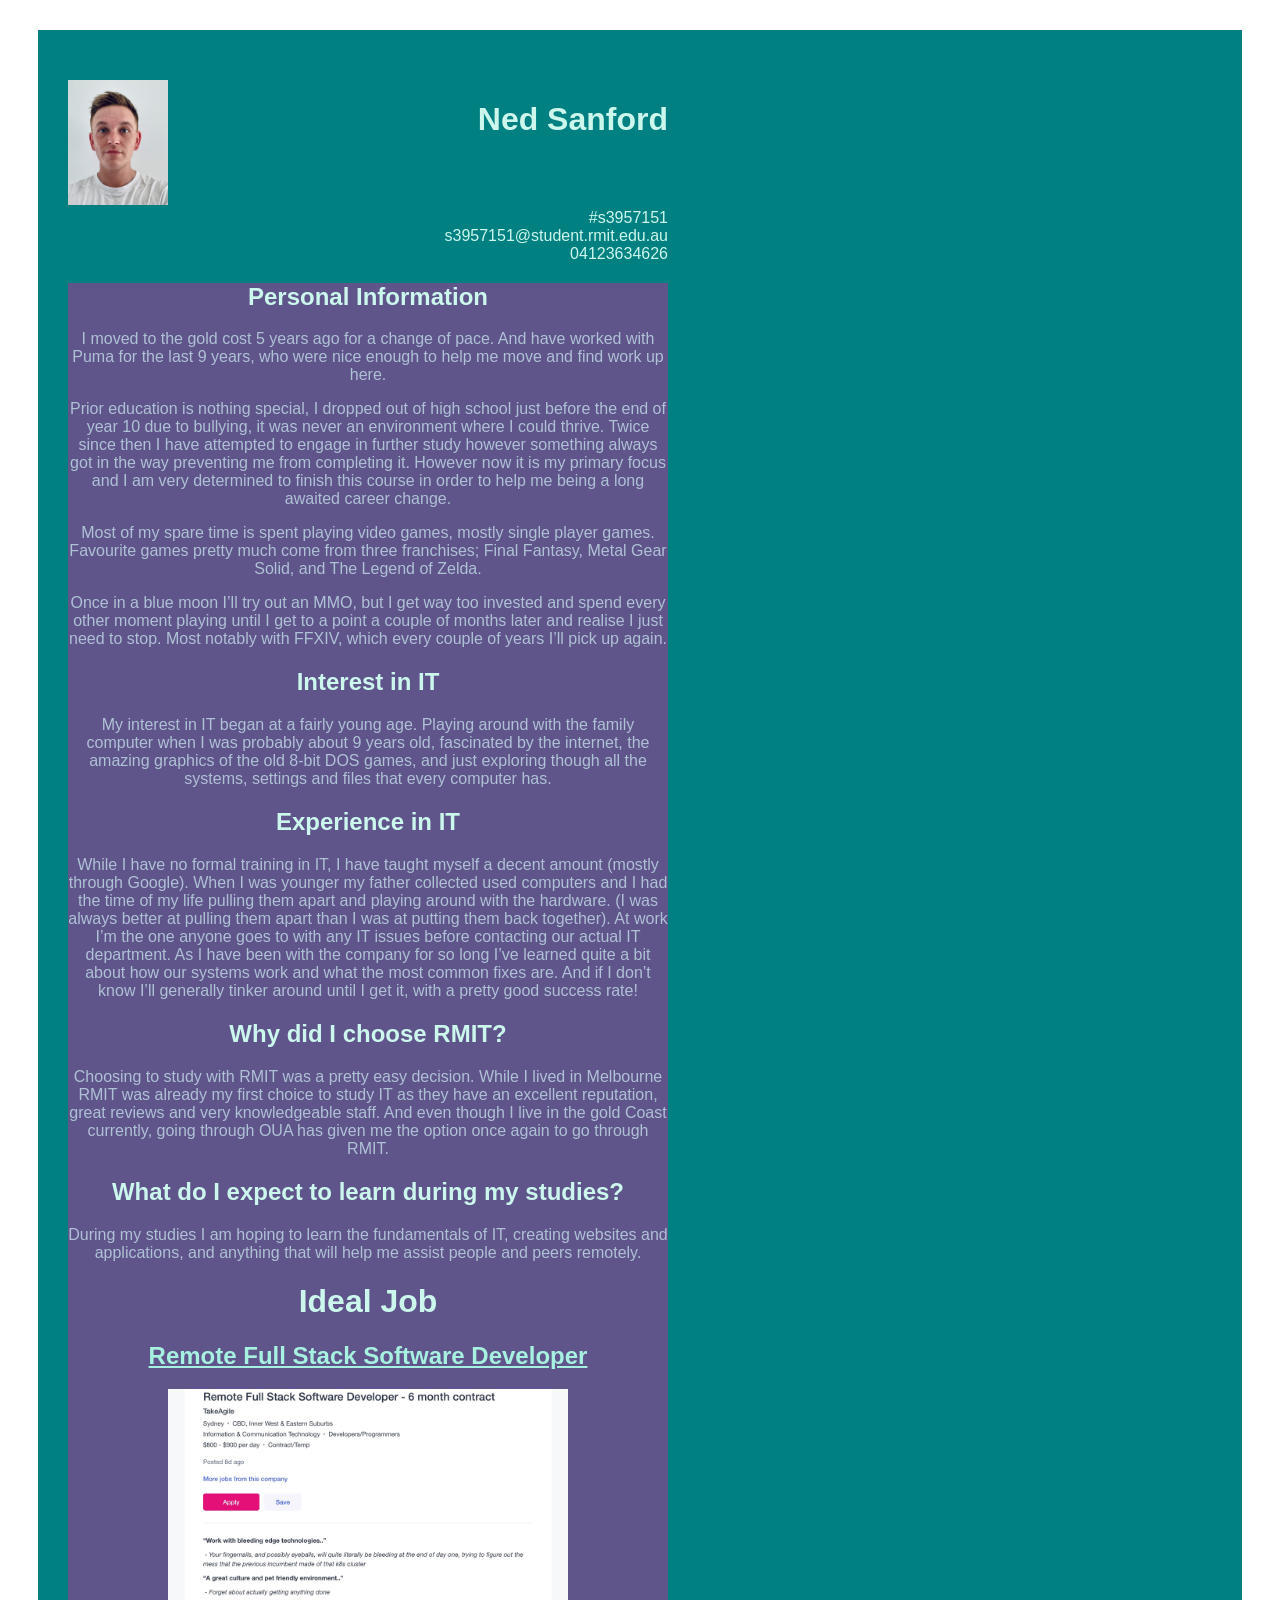
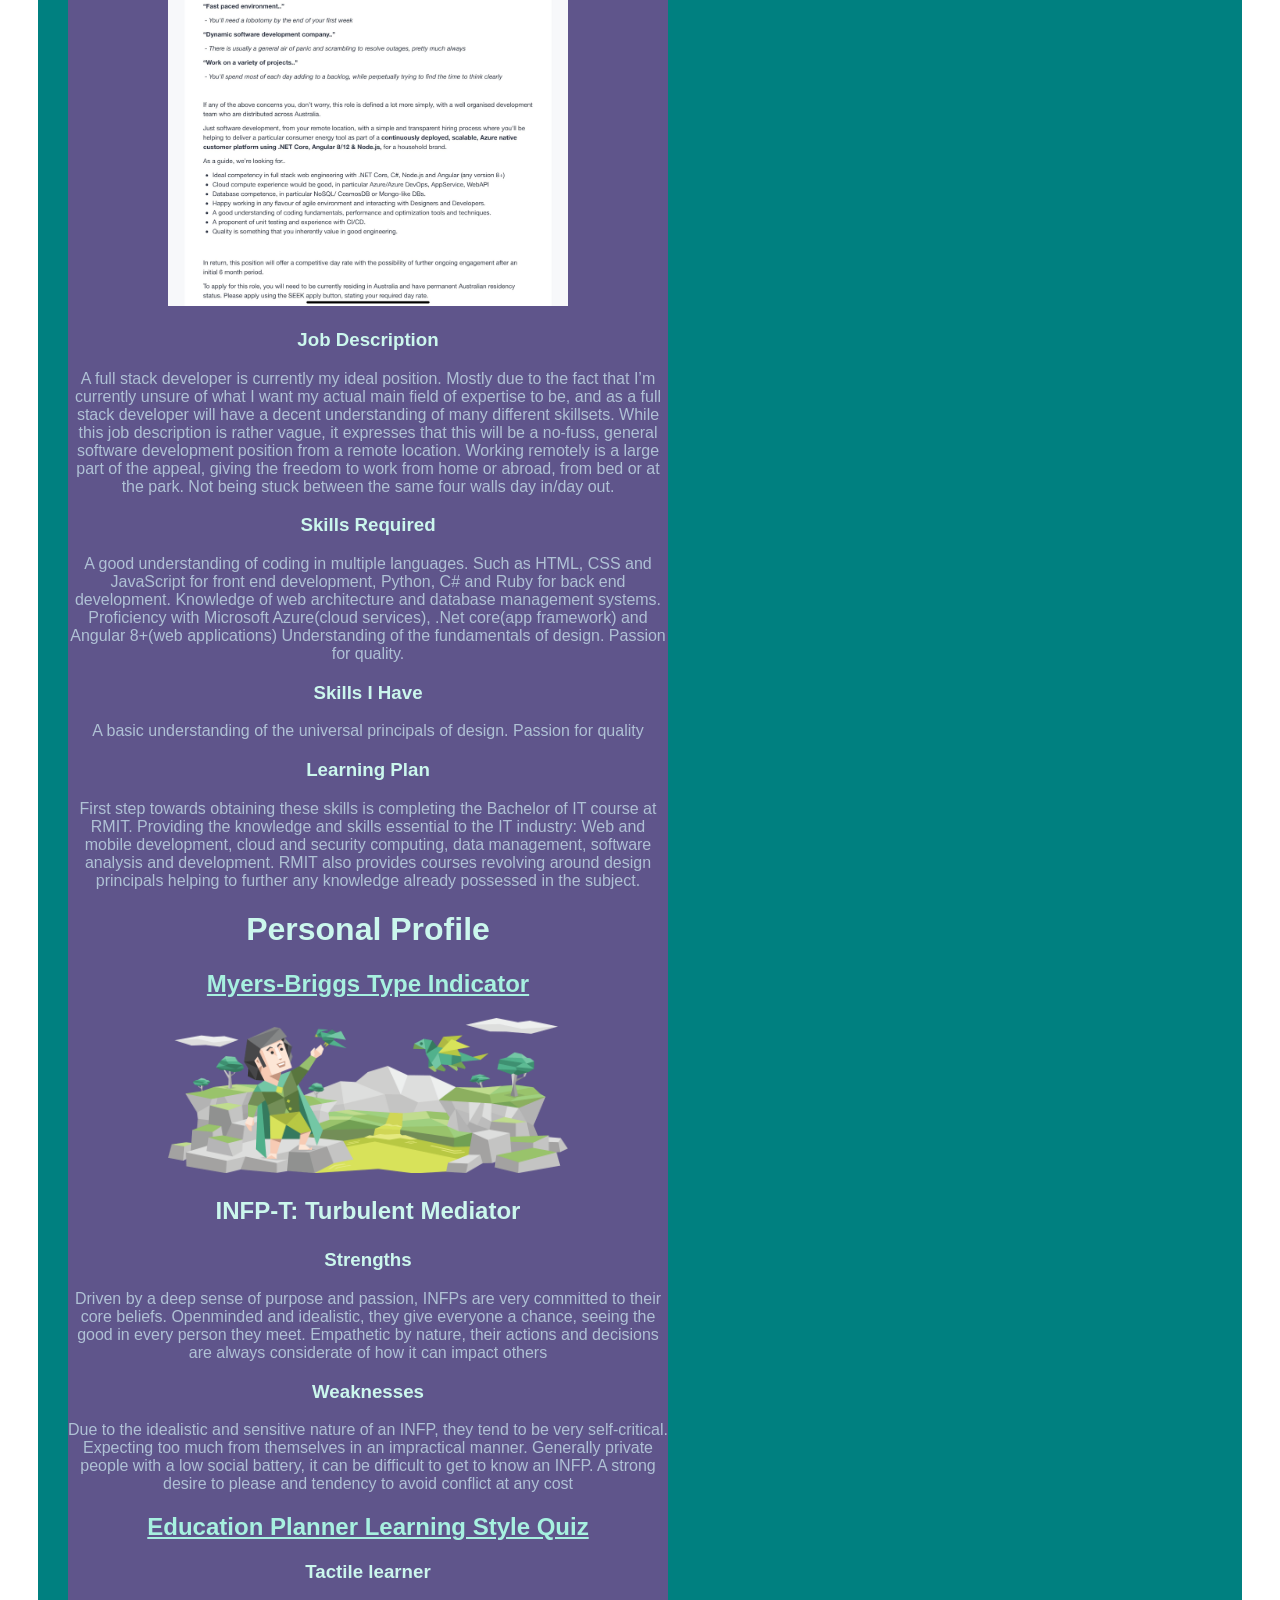
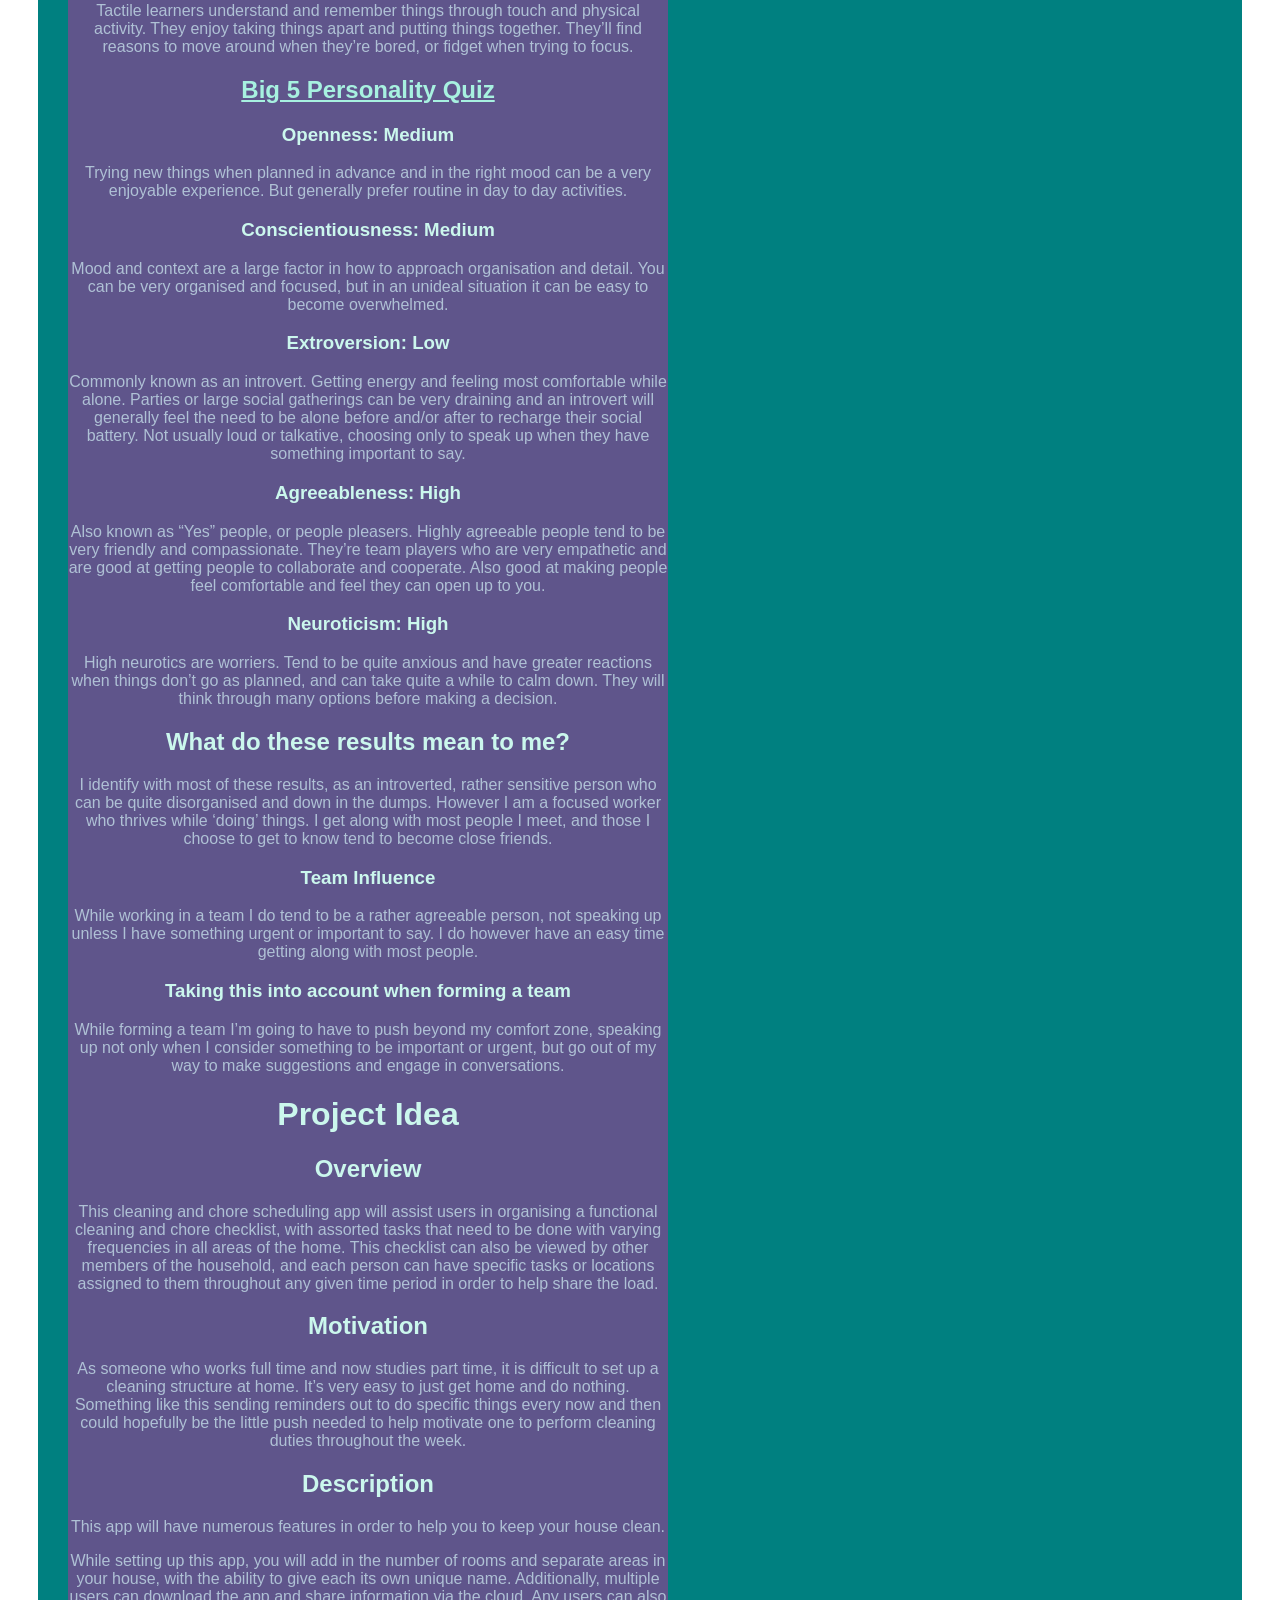
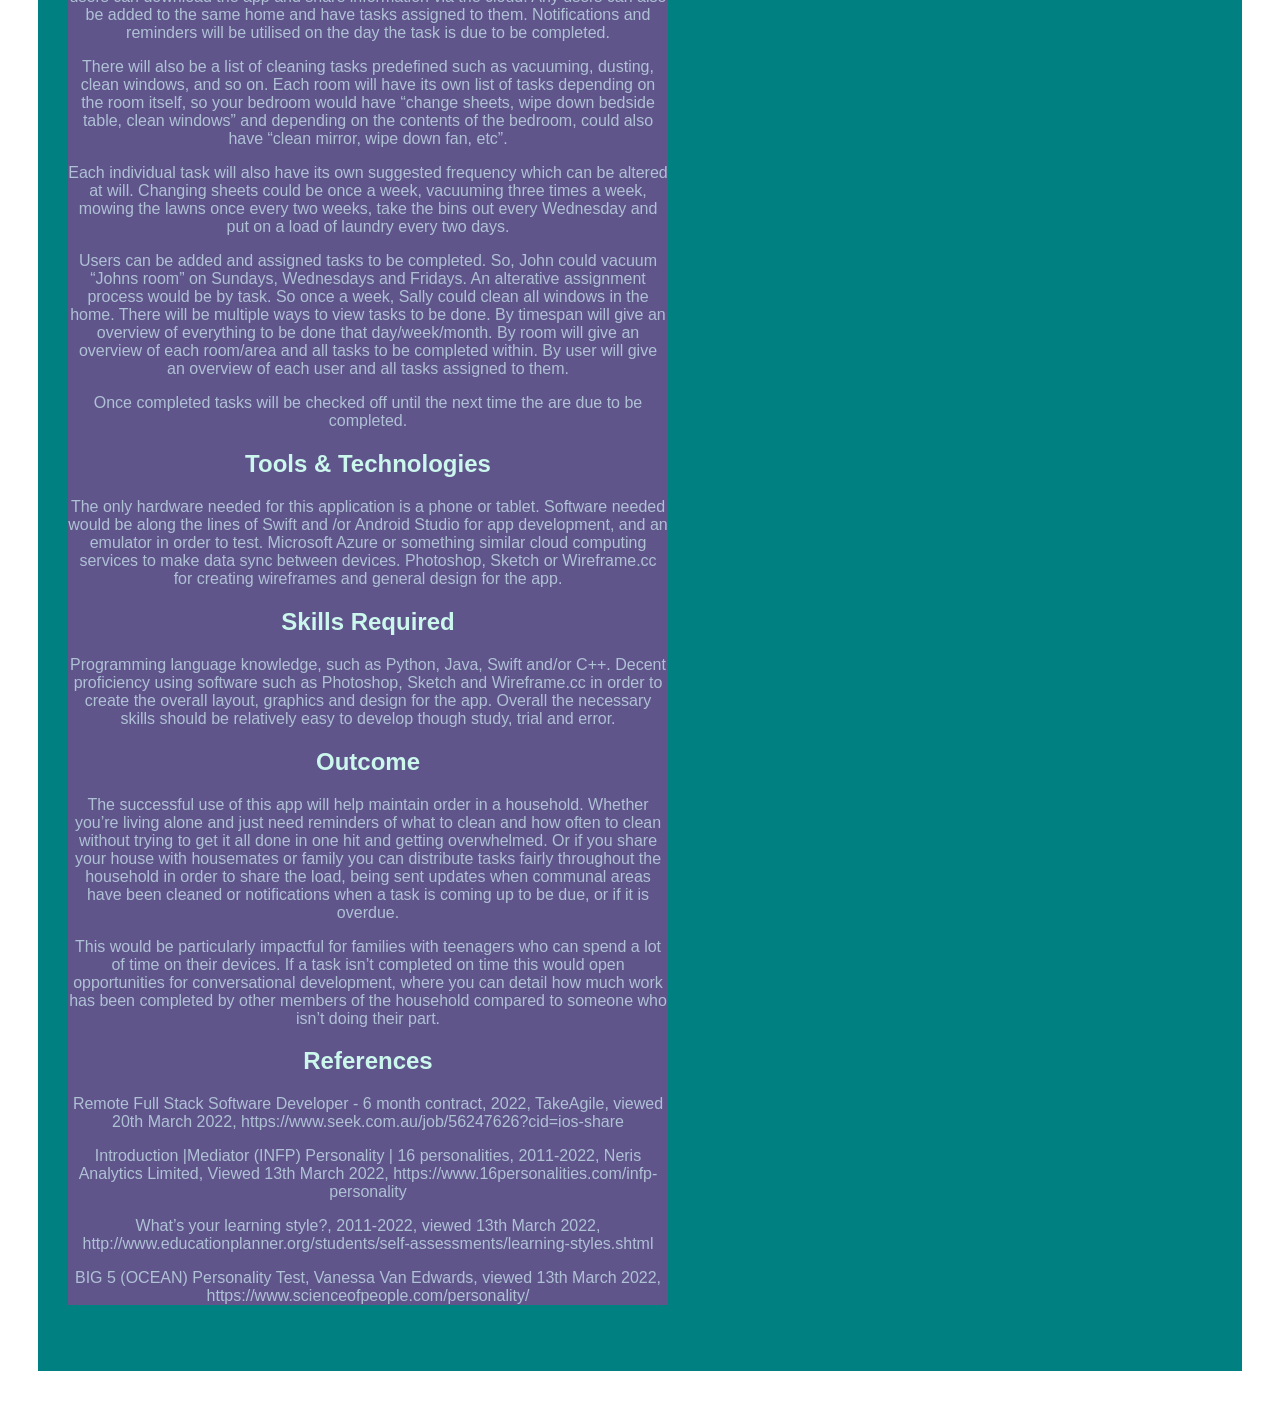
<file: index.html>
<!DOCTYPE html>
<html lang="en-au">
<head>
<title>Assignment 1</title>
</head>

<body style="font-family: helvetica">
  <div style="margin: 30px;">
  <div style="background-color: teal;">
    <div style="padding: 50px 30px">
      <div style="max-width: 600px">
<header>
  <img src="profile_pic.jpg" style="max-width: 100px;" alt="Profile picture">


<h1 style="float: right;">
  <div style="color: #CBF7ED">Ned Sanford</h1>

<p style="float: right;">
  <div style="text-align: right;">
    <div style="color: #CBF7ED">
      #s3957151<br>
      s3957151@student.rmit.edu.au<br>
      04123634626</p>
<div style="text-align: center;">
  <div style="background-color: #5f558b;">
    <div style="color: #AFC1D5">
      <div style="clear: left;">

<h2 style="color: #CBF7ED">Personal Information</h2>
<p>I moved to the gold cost 5 years ago for a change of pace. And have worked with Puma for the last 9 years, who were nice enough to help me move and find work up here.</p>
<p>Prior education is nothing special, I dropped out of high school just before the end of year 10 due to bullying, it was never an environment where I could thrive. Twice since then I have attempted to engage in further study however something always got in the way preventing me from completing it. However now it is my primary focus and I am very determined to finish this course in order to help me being a long awaited career change.</p>
<p>Most of my spare time is spent playing video games, mostly single player games. Favourite games pretty much come from three franchises; Final Fantasy, Metal Gear Solid, and The Legend of Zelda.</p>
<p>Once in a blue moon I’ll try out an MMO, but I get way too invested and spend every other moment playing until I get to a point a couple of months later and realise I just need to stop. Most notably with FFXIV, which every couple of years I’ll pick up again.
</p>

<h2 style="color: #CBF7ED">Interest in IT</h2>
<p>My interest in IT began at a fairly young age. Playing around with the family computer when I was probably about 9 years old, fascinated by the internet, the amazing graphics of the old 8-bit DOS games, and just exploring though all the systems, settings and files that every computer has.</p>

<h2 style="color: #CBF7ED">Experience in IT</h2>
<p>While I have no formal training in IT, I have taught myself a decent amount (mostly through Google). When I was younger my father collected used computers and I had the time of my life pulling them apart and playing around with the hardware. (I was always better at pulling them apart than I was at putting them back together). At work I’m the one anyone goes to with any IT issues before contacting our actual IT department. As I have been with the company for so long I’ve learned quite a bit about how our systems work and what the most common fixes are. And if I don’t know I’ll generally tinker around until I get it, with a pretty good success rate!</p>

<h2 style="color: #CBF7ED">Why did I choose RMIT?</h2>
<p>Choosing to study with RMIT was a pretty easy decision. While I lived in Melbourne RMIT was already my first choice to study IT as they have an excellent reputation, great reviews and very knowledgeable staff. And even though I live in the gold Coast currently, going through OUA has given me the option once again to go through RMIT.</p>

<h2 style="color: #CBF7ED">What do I expect to learn during my studies?</h2>
<p>During my studies I am hoping to learn the fundamentals of IT, creating websites and applications, and anything that will help me assist people and peers remotely.</p>

<h1 style="color: #CBF7ED">Ideal Job</h1 >

<h2><a style="color: #A7F1E0;" href="https://www.seek.com.au/job/56247626?cid=ios-share" target="_blank"> Remote Full Stack Software Developer</a></h2>
<img src="job_ad.jpg" style="max-width: 400px" alt="Job ad screenshot">
<h3 style="color: #CBF7ED">Job Description</h3>
<p>
A full stack developer is currently my ideal position. Mostly due to the fact that I’m currently unsure of what I want my actual main field of expertise to be, and as a full stack developer will have a decent understanding of many different skillsets.
While this job description is rather vague, it expresses that this will be a no-fuss, general software development position from a remote location.
Working remotely is a large part of the appeal, giving the freedom to work from home or abroad, from bed or at the park. Not being stuck between the same four walls day in/day out.
</p>
<h3 style="color: #CBF7ED">Skills Required</h3>
<p>A good understanding of coding in multiple languages. Such as HTML, CSS and JavaScript for front end development, Python, C# and Ruby for back end development.
Knowledge of web architecture and database management systems.
Proficiency with Microsoft Azure(cloud services), .Net core(app framework) and Angular 8+(web applications)
Understanding of the fundamentals of design.
Passion for quality.
</p>
<h3 style="color: #CBF7ED">Skills I Have</h3>
<p>A basic understanding of the universal principals of design.
Passion for quality
</p>
<h3 style="color: #CBF7ED">Learning Plan</h3>
<p>First step towards obtaining these skills is completing the Bachelor of IT course at RMIT. Providing the knowledge and skills essential to the IT industry: Web and mobile development, cloud and security computing, data management, software analysis and development. RMIT also provides courses revolving around design principals helping to further any knowledge already possessed in the subject.</p>

<h1 style="color: #CBF7ED">Personal Profile</h1>

<h2><a style="color: #A7F1E0;" href="https://www.16personalities.com/infp-personality" target="_blank">Myers-Briggs Type Indicator</a></h2>
<img src="diplomats_Mediator_INFP_introduction.png" style="max-width: 400px;"alt="INFP personality type image">
<h2 style="color: #CBF7ED">INFP-T: Turbulent Mediator
<p></p>
<h3 style="color: #CBF7ED">Strengths</h3>
<p>Driven by a deep sense of purpose and passion, INFPs are very committed to their core beliefs. Openminded and idealistic, they give everyone a chance, seeing the good in every person they meet. Empathetic by nature, their actions and decisions are always considerate of how it can impact others</p>
<h3 style="color: #CBF7ED">Weaknesses</h3>
<p>Due to the idealistic and sensitive nature of an INFP, they tend to be very self-critical. Expecting too much from themselves in an impractical manner. Generally private people with a low social battery, it can be difficult to get to know an INFP. A strong desire to please and tendency to avoid conflict at any cost </p>

<h2><a style="color: #A7F1E0;" href="http://www.educationplanner.org/students/self-assessments/learning-styles-styles.shtml" target="_blank">Education Planner Learning Style Quiz</a></h2>
<h3 style="color: #CBF7ED">Tactile learner</h3>
<p>Tactile learners understand and remember things through touch and physical activity. They enjoy taking things apart and putting things together. They’ll find reasons to move around when they’re bored, or fidget when trying to focus.</p>

<h2><a style="color: #A7F1E0;" href="https://www.scienceofpeople.com/personality-quiz-results/?score=327024425.5&om_name=Ned&om_email=nedmcgregor%40live.com.au&optin=Yes%2C%20please" target="_blank">Big 5 Personality Quiz</a></h2>
<p></p>
<h3 style="color: #CBF7ED">Openness: Medium</h3>
<p>Trying new things when planned in advance and in the right mood can be a very enjoyable experience. But generally prefer routine in day to day activities.</p>
<h3 style="color: #CBF7ED">Conscientiousness: Medium</h3>
<p>Mood and context are a large factor in how to approach organisation and detail. You can be very organised and focused, but in an unideal situation it can be easy to become overwhelmed.</p>
<h3 style="color: #CBF7ED">Extroversion: Low</h3>
<p>Commonly known as an introvert. Getting energy and feeling most comfortable while alone. Parties or large social gatherings can be very draining and an introvert will generally feel the need to be alone before and/or after to recharge their social battery. Not usually loud or talkative, choosing only to speak up when they have something important to say.</p>
<h3 style="color: #CBF7ED">Agreeableness: High</h3>
<p>Also known as “Yes” people, or people pleasers. Highly agreeable people tend to be very friendly and compassionate. They’re team players who are very empathetic and are good at getting people to collaborate and cooperate. Also good at making people feel comfortable and feel they can open up to you.</p>
<h3 style="color: #CBF7ED">Neuroticism: High</h3>
<p>High neurotics are worriers. Tend to be quite anxious and have greater reactions when things don’t go as planned, and can take quite a while to calm down. They will think through many options before making a decision.</p>
<h2 style="color: #CBF7ED">What do these results mean to me?</h2>
<p>I identify with most of these results, as an introverted, rather sensitive person who can be quite disorganised and down in the dumps. However I am a focused worker who thrives while ‘doing’ things. I get along with most people I meet, and those I choose to get to know tend to become close friends.</p>
<h3 style="color: #CBF7ED">Team Influence</h3>
<p>While working in a team I do tend to be a rather agreeable person, not speaking up unless I have something urgent or important to say. I do however have an easy time getting along with most people.</p>
<h3 style="color: #CBF7ED">Taking this into account when forming a team</h3>
<p>While forming a team I’m going to have to push beyond my comfort zone,  speaking up not only when I consider something to be important or urgent, but go out of my way to make suggestions and engage in conversations.</p>


<style>
h1  {color: #cbf7ed;}
h2 {color: #cbf7ed;}
p {text-align: justify; text-align: center;}
</style>
<h1>Project Idea</h1>
<p></p>
<h2>Overview</h2>
<p>This cleaning and chore scheduling app will assist users in organising a functional cleaning and chore checklist, with assorted tasks that need to be done with varying frequencies in all areas of the home. This checklist can also be viewed by other members of the household, and each person can have specific tasks or locations assigned to them throughout any given time period in order to help share the load. </p>
<h2>Motivation</h2>
<p>As someone who works full time and now studies part time, it is difficult to set up a cleaning structure at home. It’s very easy to just get home and do nothing. Something like this sending reminders out to do specific things every now and then could hopefully be the little push needed to help motivate one to perform cleaning duties throughout the week.</p>
<h2>Description</h2>
<p>This app will have numerous features in order to help you to keep your house clean.</p>
<p>While setting up this app, you will add in the number of rooms and separate areas in your house, with the ability to give each its own unique name. Additionally, multiple users can download the app and share information via the cloud. Any users can also be added to the same home and have tasks assigned to them. Notifications and reminders will be utilised on the day the task is due to be completed.</p>
<p>There will also be a list of cleaning tasks predefined such as vacuuming, dusting, clean windows, and so on. Each room will have its own list of tasks depending on the room itself, so your bedroom would have “change sheets, wipe down bedside table, clean windows” and depending on the contents of the bedroom, could also have “clean mirror, wipe down fan, etc”.</p>
<p>Each individual task will also have its own suggested frequency which can be altered at will. Changing sheets could be once a week, vacuuming three times a week, mowing the lawns once every two weeks, take the bins out every Wednesday and put on a load of laundry every two days.</p>
<p>Users can be added and assigned tasks to be completed. So, John could vacuum “Johns room” on Sundays, Wednesdays and Fridays. An alterative assignment process would be by task. So once a week, Sally could clean all windows in the home.
There will be multiple ways to view tasks to be done. By timespan will give an overview of everything to be done that day/week/month. By room will give an overview of each room/area and all tasks to be completed within. By user will give an overview of each user and all tasks assigned to them.</p>
<p>Once completed tasks will be checked off until the next time the are due to be completed.
</p>
<h2>Tools & Technologies</h2>
<p>The only hardware needed for this application is a phone or tablet.  Software needed would be along the lines of Swift and /or Android Studio for app development, and an emulator in order to test. Microsoft Azure or something similar cloud computing services to make data sync between devices. Photoshop, Sketch or Wireframe.cc for creating wireframes and general design for the app.</p>
<h2>Skills Required</h2>
<p>Programming language knowledge, such as Python, Java, Swift and/or C++. Decent proficiency using software such as Photoshop, Sketch and Wireframe.cc in order to create the overall layout, graphics and design for the app. Overall the necessary skills should be relatively easy to develop though study, trial and error.</p>
<h2>Outcome</h2>
<p>The successful use of this app will help maintain order in a household. Whether you’re living alone and just need reminders of what to clean and how often to clean without trying to get it all done in one hit and getting overwhelmed. Or if you share your house with housemates or family you can distribute tasks fairly throughout the household in order to share the load, being sent updates when communal areas have been cleaned or notifications when a task is coming up to be due, or if it is overdue.</p>
<p>This would be particularly impactful for families with teenagers who can spend a lot of time on their devices. If a task isn’t completed on time this would open opportunities for conversational development, where you can detail how much work has been completed by other members of the household compared to someone who isn’t doing their part.
</p>

<h2>References</h2>
<p>Remote Full Stack Software Developer - 6 month contract, 2022, TakeAgile, viewed 20th March 2022, https://www.seek.com.au/job/56247626?cid=ios-share</p>

<p>Introduction |Mediator (INFP) Personality | 16 personalities, 2011-2022, Neris Analytics Limited, Viewed 13th March 2022, https://www.16personalities.com/infp-personality</p>

<p>What’s your learning style?, 2011-2022, viewed 13th March 2022, http://www.educationplanner.org/students/self-assessments/learning-styles.shtml</p>

<p>BIG 5 (OCEAN) Personality Test, Vanessa Van Edwards, viewed 13th March 2022, https://www.scienceofpeople.com/personality/<p>

</div>
</body>
</html>
</file>
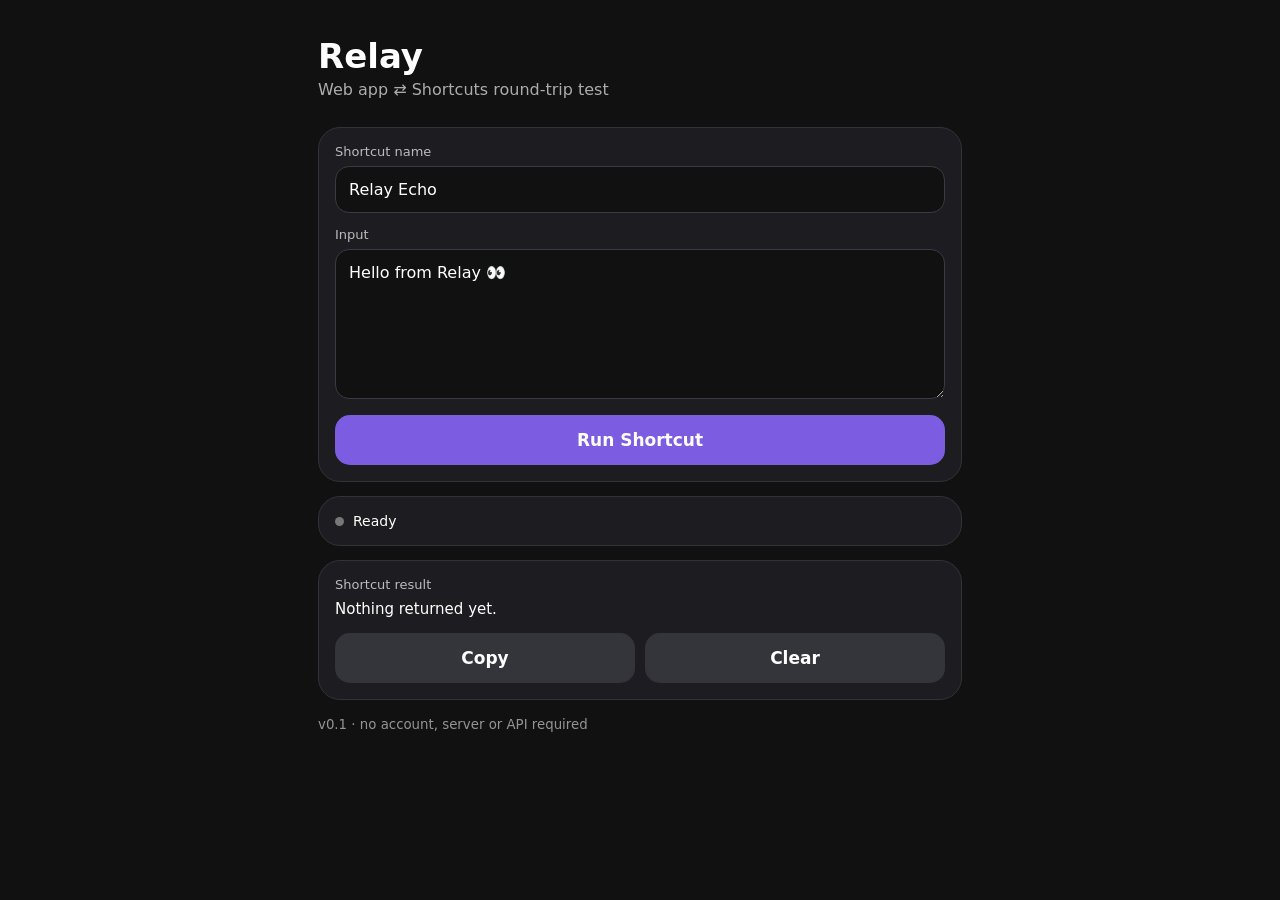
<file: relay/index.html>
<!doctype html>
<html lang="en">
<head>
  <meta charset="utf-8">
  <meta name="viewport" content="width=device-width,initial-scale=1,viewport-fit=cover">
  <meta name="theme-color" content="#6f45d6">
  <meta name="apple-mobile-web-app-capable" content="yes">
  <meta name="apple-mobile-web-app-status-bar-style" content="black-translucent">
  <title>Relay</title>
  <link rel="manifest" href="manifest.webmanifest">
  <style>
    :root{font-family:-apple-system,BlinkMacSystemFont,"SF Pro Text",system-ui,sans-serif;color-scheme:light dark}
    *{box-sizing:border-box}body{margin:0;min-height:100svh;background:#111;color:#fff}
    main{max-width:680px;margin:auto;padding:max(28px,env(safe-area-inset-top)) 18px max(28px,env(safe-area-inset-bottom))}
    h1{font-size:34px;margin:8px 0 4px}.sub{opacity:.65;margin:0 0 28px}
    .card{background:#1d1d21;border:1px solid #323238;border-radius:22px;padding:16px;margin:14px 0}
    label{display:block;font-size:13px;opacity:.7;margin:0 0 7px}
    input,textarea{width:100%;font:inherit;color:inherit;background:#111;border:1px solid #3a3a42;border-radius:14px;padding:13px}
    textarea{min-height:150px;resize:vertical}button{width:100%;border:0;border-radius:15px;padding:15px;font:600 17px system-ui;background:#7c5ce0;color:white;margin-top:12px}
    button:active{transform:scale(.99)}pre{white-space:pre-wrap;word-break:break-word;margin:0;font:15px/1.45 system-ui}
    .status{display:flex;gap:9px;align-items:center;font-size:14px}.dot{width:9px;height:9px;border-radius:50%;background:#777}
    .ok .dot{background:#42d17c}.err .dot{background:#ff5c64}.waiting .dot{background:#d9a441}
    .row{display:flex;gap:10px}.row button{flex:1}.secondary{background:#34343b}
    small{opacity:.55}
  </style>
</head>
<body>
<main>
  <h1>Relay</h1>
  <p class="sub">Web app ⇄ Shortcuts round-trip test</p>

  <section class="card">
    <label for="shortcut">Shortcut name</label>
    <input id="shortcut" value="Relay Echo" autocomplete="off">
    <label for="prompt" style="margin-top:14px">Input</label>
    <textarea id="prompt" placeholder="Type something…">Hello from Relay 👀</textarea>
    <button id="run">Run Shortcut</button>
  </section>

  <section class="card">
    <div id="status" class="status"><span class="dot"></span><span>Ready</span></div>
  </section>

  <section class="card">
    <label>Shortcut result</label>
    <pre id="result">Nothing returned yet.</pre>
    <div class="row">
      <button id="copy" class="secondary">Copy</button>
      <button id="clear" class="secondary">Clear</button>
    </div>
  </section>

  <small>v0.1 · no account, server or API required</small>
</main>

<script>
const $=id=>document.getElementById(id);
const base=location.origin+location.pathname;
const qs=new URLSearchParams(location.search);

function setStatus(text,cls=''){
  $('status').className='status '+cls;
  $('status').lastElementChild.textContent=text;
}
function save(){
  localStorage.setItem('relay.shortcut',$('shortcut').value);
  localStorage.setItem('relay.prompt',$('prompt').value);
}
$('shortcut').value=localStorage.getItem('relay.shortcut')||$('shortcut').value;
$('prompt').value=localStorage.getItem('relay.prompt')||$('prompt').value;

if(qs.has('result')){
  const r=qs.get('result')||'';
  $('result').textContent=r;
  localStorage.setItem('relay.lastResult',r);
  setStatus('Returned from Shortcuts','ok');
  history.replaceState({},'',base);
}else if(qs.has('errorMessage')){
  $('result').textContent=qs.get('errorMessage');
  setStatus('Shortcut failed','err');
  history.replaceState({},'',base);
}else{
  const last=localStorage.getItem('relay.lastResult');
  if(last)$('result').textContent=last;
}

$('run').onclick=()=>{
  save();
  const name=$('shortcut').value.trim();
  const text=$('prompt').value;
  if(!name){setStatus('Enter a Shortcut name','err');return}
  setStatus('Opening Shortcuts…','waiting');
  const callback=encodeURIComponent(base);
  const u='shortcuts://x-callback-url/run-shortcut?name='+encodeURIComponent(name)
    +'&input=text&text='+encodeURIComponent(text)
    +'&x-success='+callback
    +'&x-error='+callback
    +'&x-cancel='+callback;
  location.href=u;
};
$('copy').onclick=async()=>{
  const t=$('result').textContent;
  try{await navigator.clipboard.writeText(t);setStatus('Result copied','ok')}
  catch{setStatus('Copy failed','err')}
};
$('clear').onclick=()=>{
  $('result').textContent='Nothing returned yet.';
  localStorage.removeItem('relay.lastResult');
  setStatus('Cleared');
};
if('serviceWorker' in navigator) navigator.serviceWorker.register('./sw.js').catch(()=>{});
</script>
</body>
</html>
</file>
